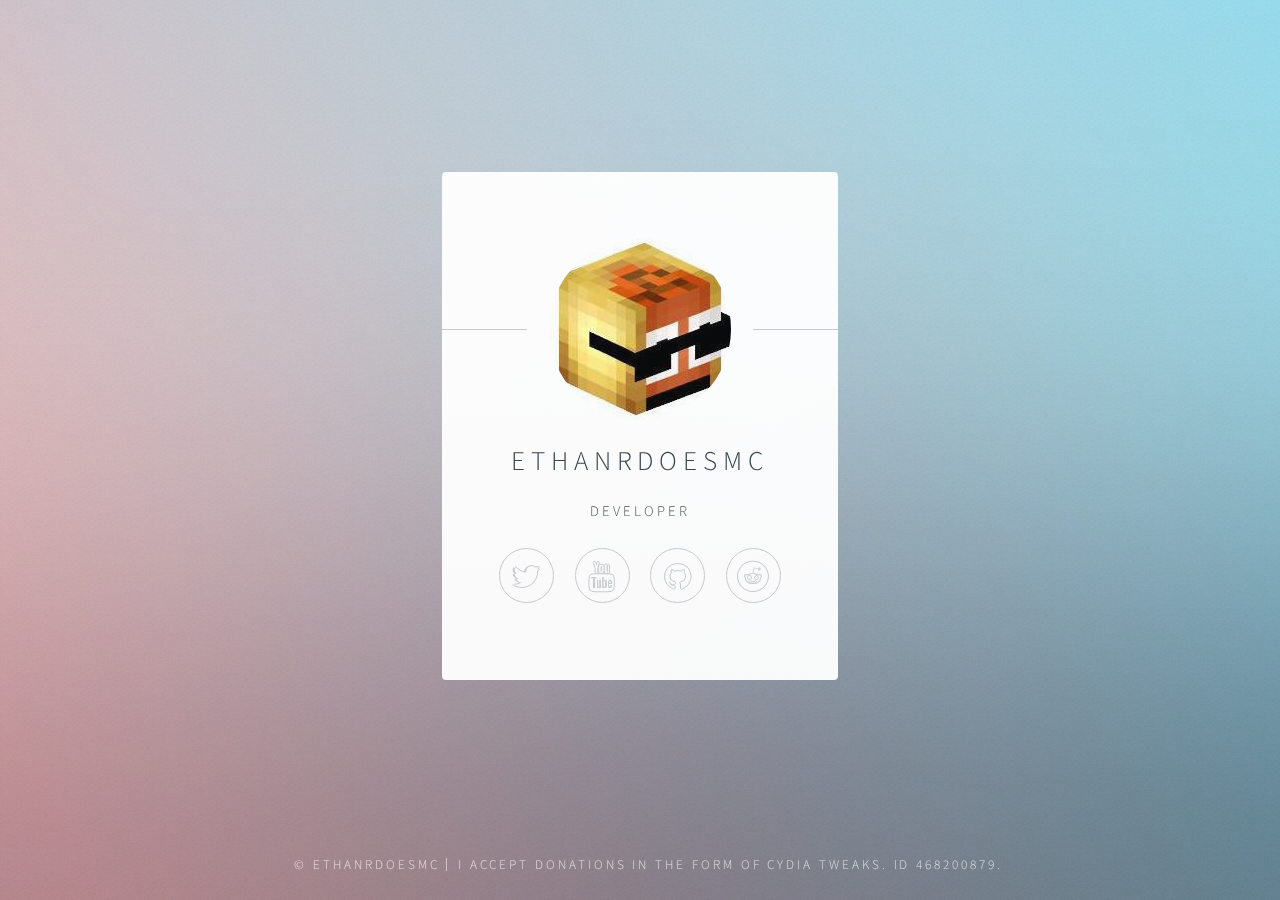
<file: index.html>
<!DOCTYPE HTML>
<!--
	Identity by HTML5 UP
	html5up.net | @ajlkn
	Free for personal and commercial use under the CCA 3.0 license (html5up.net/license)
-->
<html>
	<head>
		<title>EthanRDoesMC</title>
		<meta charset="utf-8" />
		<meta name="viewport" content="width=device-width, initial-scale=1" />
		<!--[if lte IE 8]><script src="assets/js/html5shiv.js"></script><![endif]-->
		<link rel="stylesheet" href="assets/css/main.css" />
		<!--[if lte IE 9]><link rel="stylesheet" href="assets/css/ie9.css" /><![endif]-->
		<!--[if lte IE 8]><link rel="stylesheet" href="assets/css/ie8.css" /><![endif]-->
		<noscript><link rel="stylesheet" href="assets/css/noscript.css" /></noscript>
		<link rel="apple-touch-icon" href="/apple-touch-icon.png">
		<link rel="apple-touch-startup-image" href="/launch.png">
		<meta name="apple-mobile-web-app-title" content="EthanRDoesMC">
		<meta name="apple-mobile-web-app-capable" content="yes">
		<meta name="apple-mobile-web-app-status-bar-style" content="black-translucent">
	</head>
	<body class="is-loading">

		<!-- Wrapper -->
			<div id="wrapper">

				<!-- Main -->
					<section id="main">
						<header>
							<span class="avatar"><img src="images/avatar.jpg" alt="" /></span>
							<h1>EthanRDoesMC</h1>
							<p>Developer</p>
						</header>
						<!--
						<hr />
						<h2>Extra Stuff!</h2>
						<form method="post" action="#">
							<div class="field">
								<input type="text" name="name" id="name" placeholder="Name" />
							</div>
							<div class="field">
								<input type="email" name="email" id="email" placeholder="Email" />
							</div>
							<div class="field">
								<div class="select-wrapper">
									<select name="department" id="department">
										<option value="">Department</option>
										<option value="sales">Sales</option>
										<option value="tech">Tech Support</option>
										<option value="null">/dev/null</option>
									</select>
								</div>
							</div>
							<div class="field">
								<textarea name="message" id="message" placeholder="Message" rows="4"></textarea>
							</div>
							<div class="field">
								<input type="checkbox" id="human" name="human" /><label for="human">I'm a human</label>
							</div>
							<div class="field">
								<label>But are you a robot?</label>
								<input type="radio" id="robot_yes" name="robot" /><label for="robot_yes">Yes</label>
								<input type="radio" id="robot_no" name="robot" /><label for="robot_no">No</label>
							</div>
							<ul class="actions">
								<li><a href="#" class="button">Get Started</a></li>
							</ul>
						</form>
						<hr />
						-->
						<footer>
							<ul class="icons">
								<li><a href="https://twitter.com/ethanrdoesmc_" class="fa-twitter">Twitter</a></li>
								<li><a href="https://bit.ly/ethanrdoesmc" class="fa-youtube">YouTube</a></li>
								<li><a href="https://github.com/EthanRDoesMC" class="fa-github">Github</a></li>
								<li><a href="https://reddit.com/u/ethanrdoesmc" class="fa-reddit">Reddit</a></li>
							</ul>
						</footer>
					</section>

				<!-- Footer -->
					<footer id="footer">
						<ul class="copyright">
							<li>&copy; EthanRDoesMC</li><li>I accept donations in the form of Cydia tweaks. ID 468200879.</li>
						</ul>
					</footer>

			</div>

		<!-- Scripts -->
			<!--[if lte IE 8]><script src="assets/js/respond.min.js"></script><![endif]-->
			<script>
				if ('addEventListener' in window) {
					window.addEventListener('load', function() { document.body.className = document.body.className.replace(/\bis-loading\b/, ''); });
					document.body.className += (navigator.userAgent.match(/(MSIE|rv:11\.0)/) ? ' is-ie' : '');
				}
			</script>

	</body>
</html>
</file>
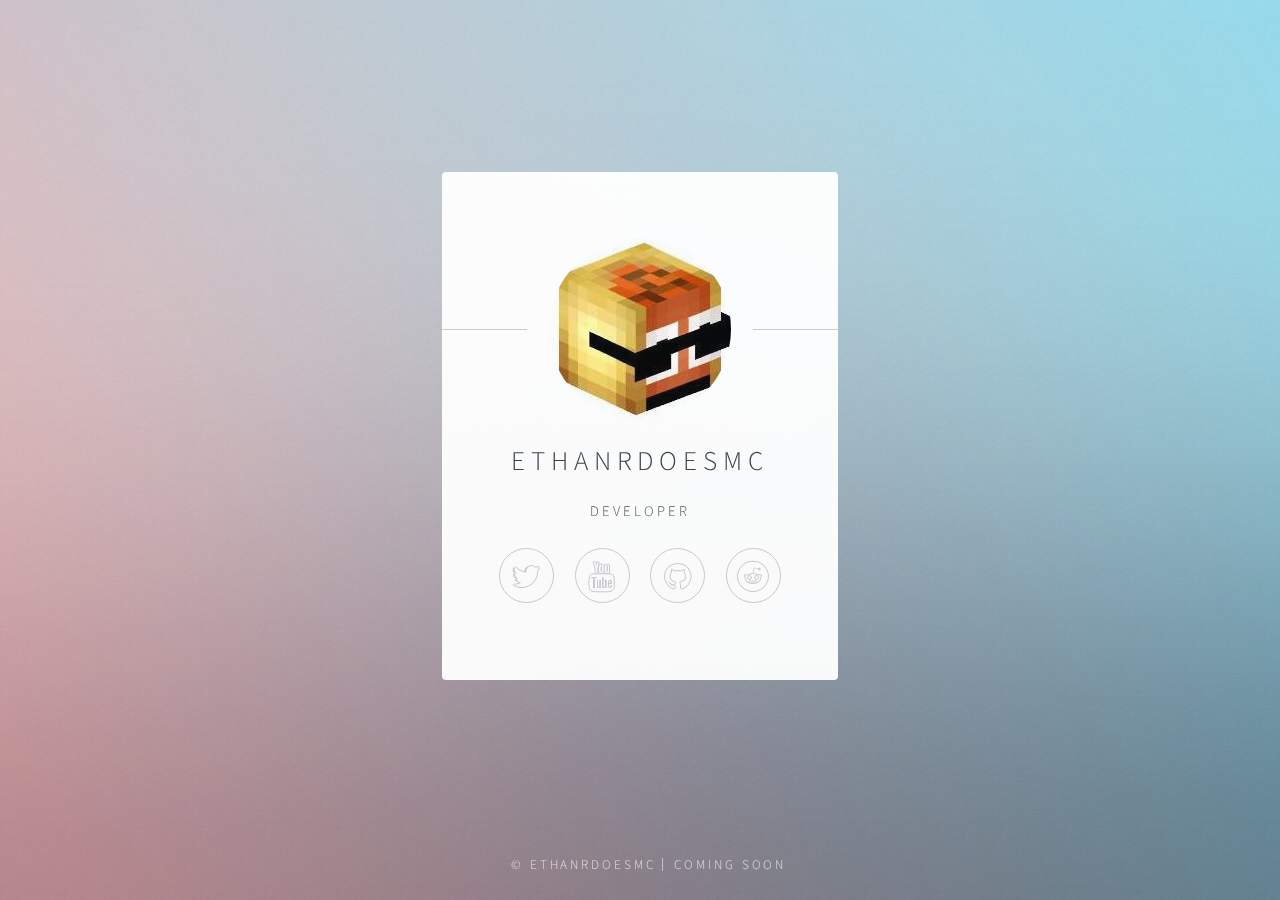
<file: docs/index.html>
<!DOCTYPE HTML>
<!--
	Identity by HTML5 UP
	html5up.net | @ajlkn
	Free for personal and commercial use under the CCA 3.0 license (html5up.net/license)
-->
<html>
	<head>
		<title>EthanRDoesMC</title>
		<meta charset="utf-8" />
		<meta name="viewport" content="width=device-width, initial-scale=1" />
		<!--[if lte IE 8]><script src="assets/js/html5shiv.js"></script><![endif]-->
		<link rel="stylesheet" href="assets/css/main.css" />
		<!--[if lte IE 9]><link rel="stylesheet" href="assets/css/ie9.css" /><![endif]-->
		<!--[if lte IE 8]><link rel="stylesheet" href="assets/css/ie8.css" /><![endif]-->
		<noscript><link rel="stylesheet" href="assets/css/noscript.css" /></noscript>
	</head>
	<body class="is-loading">

		<!-- Wrapper -->
			<div id="wrapper">

				<!-- Main -->
					<section id="main">
						<header>
							<span class="avatar"><img src="images/avatar.jpg" alt="" /></span>
							<h1>EthanRDoesMC</h1>
							<p>Developer</p>
						</header>
						<!--
						<hr />
						<h2>Extra Stuff!</h2>
						<form method="post" action="#">
							<div class="field">
								<input type="text" name="name" id="name" placeholder="Name" />
							</div>
							<div class="field">
								<input type="email" name="email" id="email" placeholder="Email" />
							</div>
							<div class="field">
								<div class="select-wrapper">
									<select name="department" id="department">
										<option value="">Department</option>
										<option value="sales">Sales</option>
										<option value="tech">Tech Support</option>
										<option value="null">/dev/null</option>
									</select>
								</div>
							</div>
							<div class="field">
								<textarea name="message" id="message" placeholder="Message" rows="4"></textarea>
							</div>
							<div class="field">
								<input type="checkbox" id="human" name="human" /><label for="human">I'm a human</label>
							</div>
							<div class="field">
								<label>But are you a robot?</label>
								<input type="radio" id="robot_yes" name="robot" /><label for="robot_yes">Yes</label>
								<input type="radio" id="robot_no" name="robot" /><label for="robot_no">No</label>
							</div>
							<ul class="actions">
								<li><a href="#" class="button">Get Started</a></li>
							</ul>
						</form>
						<hr />
						-->
						<footer>
							<ul class="icons">
								<li><a href="https://twitter.com/ethanrdoesmc_" class="fa-twitter">Twitter</a></li>
								<li><a href="https://bit.ly/ethanrdoesmc" class="fa-youtube">YouTube</a></li>
								<li><a href="https://github.com/ethanrdoesmc" class="fa-github">Github</a></li>
								<li><a href="https://reddit.com/u/ethanrdoesmc" class="fa-reddit">Reddit</a></li>
							</ul>
						</footer>
					</section>

				<!-- Footer -->
					<footer id="footer">
						<ul class="copyright">
							<li>&copy; EthanRDoesMC</li><li><a href="https://reddit.com/r/jailbreak">Coming Soon</a></li>
						</ul>
					</footer>

			</div>

		<!-- Scripts -->
			<!--[if lte IE 8]><script src="assets/js/respond.min.js"></script><![endif]-->
			<script>
				if ('addEventListener' in window) {
					window.addEventListener('load', function() { document.body.className = document.body.className.replace(/\bis-loading\b/, ''); });
					document.body.className += (navigator.userAgent.match(/(MSIE|rv:11\.0)/) ? ' is-ie' : '');
				}
			</script>

	</body>
</html>
</file>
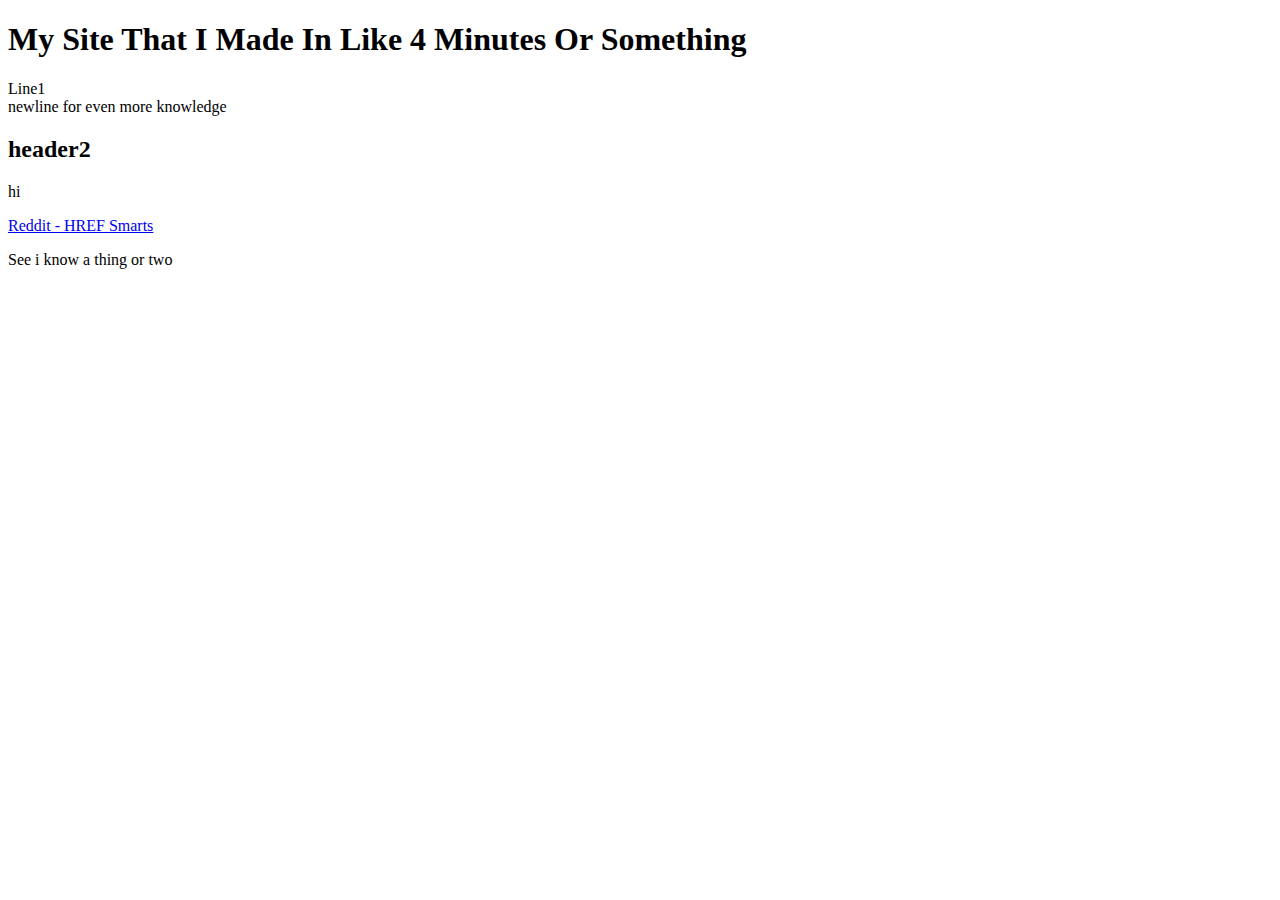
<file: proof/index.html>
<!DOCTYPE html>
<html>
<head>
<title>Don't mess with me</title>
<link rel="shortcut icon" href="favicon.ico" />
</head>
<body>
<h1>My Site That I Made In Like 4 Minutes Or Something</h1>
<p>Line1 <br /> newline for even more knowledge</p>
<h2>header2</h2>
<p>hi</p>
<a href="http://reddit.com/r/jailbreak">Reddit - HREF Smarts</a>
<p>See i know a thing or two</p>
</head>
</html>
</file>
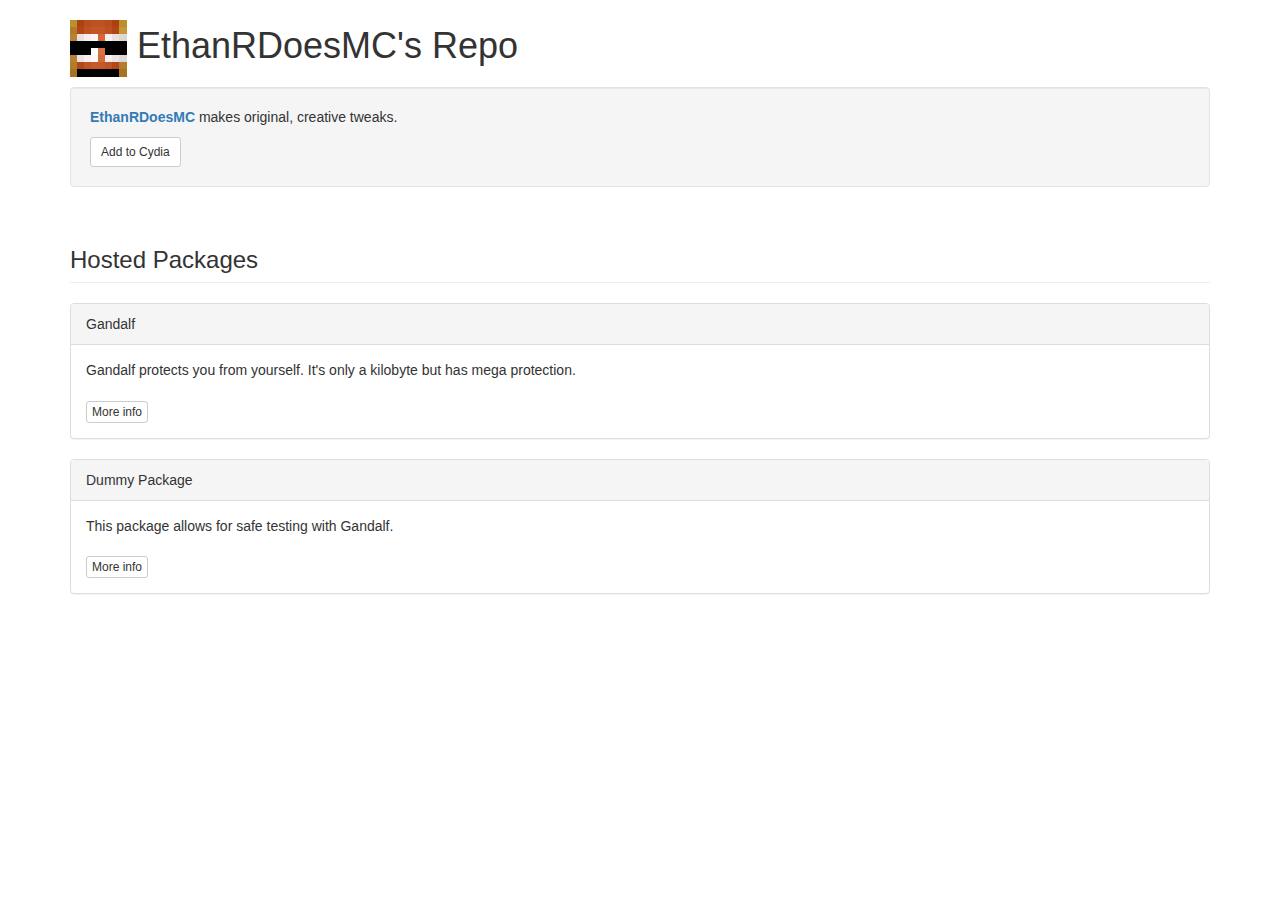
<file: repo/index.html>
<!DOCTYPE html>
<html lang="en">
<head>
  <title>Ethan's repo</title>
  <meta charset="utf-8">
  <meta name="viewport" content="width=device-width, initial-scale=1">
  <link rel="stylesheet" href="https://maxcdn.bootstrapcdn.com/bootstrap/3.3.5/css/bootstrap.min.css">
  <script src="https://ajax.googleapis.com/ajax/libs/jquery/2.1.3/jquery.min.js"></script>
</head>
<body>

<div class="container">
	<h1><img src="CydiaIcon.png"> EthanRDoesMC's Repo</h1>
</div>

<div class="container">
	<div class="well">
		<p><span class="text-primary"><b>EthanRDoesMC</span></b> makes original, creative tweaks.</p>
		<a class="btn btn-sm btn-default" href="cydia://url/https://cydia.saurik.com/api/share#?source=https://ethanrdoesmc.github.io/repo">Add to Cydia</a>
	</div>
</div>

<div class="container">
  <h3 id="wells" class="page-header">Hosted Packages</h3>
</div>

<div class="container">
	<div class="panel panel-default">
	  <div class="panel-heading">Gandalf</div>
	  <div class="panel-body">
		Gandalf protects you from yourself.
		It's only a kilobyte but has mega protection.<br /><br />
		<a class="btn btn-xs btn-default" href="depictions/?p=com.github.ethanrdoesmc.gandalf">More info</a>
	  </div>
	</div>
	
	<div class="panel panel-default">
	  <div class="panel-heading">Dummy Package</div>
	  <div class="panel-body">
		This package allows for safe testing with Gandalf.<br /><br />
		<a class="btn btn-xs btn-default" href="depictions/?p=com.supermamon.newpackage">More info</a>
	  </div>
	</div>
</div>

</body>
</html>
</file>
<file: assets/css/ie9.css>
/*
	Identity by HTML5 UP
	html5up.net | @ajlkn
	Free for personal and commercial use under the CCA 3.0 license (html5up.net/license)
*/

/* Basic */

	body {
		background-image: url("../../images/bg.jpg");
		background-repeat: no-repeat;
		background-size: cover;
		background-position: bottom center;
		background-attachment: fixed;
	}

		body:after {
			display: none;
		}

/* List */

	ul.icons li a:before {
		color: #c8cccf;
	}

	ul.icons li a:hover:before {
		color: #ff7496;
	}

/* Wrapper */

	#wrapper {
		text-align: center;
	}

/* Main */

	#main {
		display: inline-block;
	}
</file>
<file: assets/css/ie8.css>
/*
	Identity by HTML5 UP
	html5up.net | @ajlkn
	Free for personal and commercial use under the CCA 3.0 license (html5up.net/license)
*/

/* List */

	ul.icons li a {
		-ms-behavior: url("assets/js/PIE.htc");
	}

		ul.icons li a:before {
			text-align: center;
			font-size: 26px;
		}

/* Main */

	#main {
		-ms-behavior: url("assets/js/PIE.htc");
	}

		#main .avatar img {
			-ms-behavior: url("assets/js/PIE.htc");
		}

/* Footer */

	#footer {
		color: #fff;
	}

		#footer .copyright li {
			border-left: solid 1px #fff;
		}
</file>
<file: assets/css/noscript.css>
/*
	Identity by HTML5 UP
	html5up.net | @ajlkn
	Free for personal and commercial use under the CCA 3.0 license (html5up.net/license)
*/

/* Basic */

	body:after {
		display: none;
	}

/* Main */

	#main {
		-moz-transform: none !important;
		-webkit-transform: none !important;
		-ms-transform: none !important;
		transform: none !important;
		opacity: 1 !important;
	}
</file>
<file: docs/assets/css/ie9.css>
/*
	Identity by HTML5 UP
	html5up.net | @ajlkn
	Free for personal and commercial use under the CCA 3.0 license (html5up.net/license)
*/

/* Basic */

	body {
		background-image: url("../../images/bg.jpg");
		background-repeat: no-repeat;
		background-size: cover;
		background-position: bottom center;
		background-attachment: fixed;
	}

		body:after {
			display: none;
		}

/* List */

	ul.icons li a:before {
		color: #c8cccf;
	}

	ul.icons li a:hover:before {
		color: #ff7496;
	}

/* Wrapper */

	#wrapper {
		text-align: center;
	}

/* Main */

	#main {
		display: inline-block;
	}
</file>
<file: docs/assets/css/ie8.css>
/*
	Identity by HTML5 UP
	html5up.net | @ajlkn
	Free for personal and commercial use under the CCA 3.0 license (html5up.net/license)
*/

/* List */

	ul.icons li a {
		-ms-behavior: url("assets/js/PIE.htc");
	}

		ul.icons li a:before {
			text-align: center;
			font-size: 26px;
		}

/* Main */

	#main {
		-ms-behavior: url("assets/js/PIE.htc");
	}

		#main .avatar img {
			-ms-behavior: url("assets/js/PIE.htc");
		}

/* Footer */

	#footer {
		color: #fff;
	}

		#footer .copyright li {
			border-left: solid 1px #fff;
		}
</file>
<file: docs/assets/css/noscript.css>
/*
	Identity by HTML5 UP
	html5up.net | @ajlkn
	Free for personal and commercial use under the CCA 3.0 license (html5up.net/license)
*/

/* Basic */

	body:after {
		display: none;
	}

/* Main */

	#main {
		-moz-transform: none !important;
		-webkit-transform: none !important;
		-ms-transform: none !important;
		transform: none !important;
		opacity: 1 !important;
	}
</file>
<file: assets/css/main.css>
@charset "UTF-8";
@import url(font-awesome.min.css);
@import url("https://fonts.googleapis.com/css?family=Source+Sans+Pro:300");

/*
	Identity by HTML5 UP
	html5up.net | @ajlkn
	Free for personal and commercial use under the CCA 3.0 license (html5up.net/license)
*/

/* Reset */

	html, body, div, span, applet, object, iframe, h1, h2, h3, h4, h5, h6, p, blockquote, pre, a, abbr, acronym, address, big, cite, code, del, dfn, em, img, ins, kbd, q, s, samp, small, strike, strong, sub, sup, tt, var, b, u, i, center, dl, dt, dd, ol, ul, li, fieldset, form, label, legend, table, caption, tbody, tfoot, thead, tr, th, td, article, aside, canvas, details, embed, figure, figcaption, footer, header, hgroup, menu, nav, output, ruby, section, summary, time, mark, audio, video {
		margin: 0;
		padding: 0;
		border: 0;
		font-size: 100%;
		font: inherit;
		vertical-align: baseline;
	}

	article, aside, details, figcaption, figure, footer, header, hgroup, menu, nav, section {
		display: block;
	}

	body {
		line-height: 1;
	}

	ol, ul {
		list-style: none;
	}

	blockquote, q {
		quotes: none;
	}

	blockquote:before, blockquote:after, q:before, q:after {
		content: '';
		content: none;
	}

	table {
		border-collapse: collapse;
		border-spacing: 0;
	}

	body {
		-webkit-text-size-adjust: none;
	}

/* Box Model */

	*, *:before, *:after {
		-moz-box-sizing: border-box;
		-webkit-box-sizing: border-box;
		box-sizing: border-box;
	}

/* Basic */

	@media screen and (max-width: 480px) {

		html, body {
			min-width: 320px;
		}

	}

	body.is-loading *, body.is-loading *:before, body.is-loading *:after {
		-moz-animation: none !important;
		-webkit-animation: none !important;
		-ms-animation: none !important;
		animation: none !important;
		-moz-transition: none !important;
		-webkit-transition: none !important;
		-ms-transition: none !important;
		transition: none !important;
	}

	html {
		height: 100%;
	}

	body {
		height: 100%;
		background-color: #ffffff;
		background-image: url("images/overlay.png"), -moz-linear-gradient(60deg, rgba(255, 165, 150, 0.5) 5%, rgba(0, 228, 255, 0.35)), url("../../images/bg.jpg");
		background-image: url("images/overlay.png"), -webkit-linear-gradient(60deg, rgba(255, 165, 150, 0.5) 5%, rgba(0, 228, 255, 0.35)), url("../../images/bg.jpg");
		background-image: url("images/overlay.png"), -ms-linear-gradient(60deg, rgba(255, 165, 150, 0.5) 5%, rgba(0, 228, 255, 0.35)), url("../../images/bg.jpg");
		background-image: url("images/overlay.png"), linear-gradient(60deg, rgba(255, 165, 150, 0.5) 5%, rgba(0, 228, 255, 0.35)), url("../../images/bg.jpg");
		background-repeat: repeat,			no-repeat,			no-repeat;
		background-size: 100px 100px, cover,				cover;
		background-position: top left,		center center,		bottom center;
		background-attachment: fixed,			fixed,				fixed;
	}

		body:after {
			content: '';
			display: block;
			position: fixed;
			top: 0;
			left: 0;
			width: 100%;
			height: inherit;
			opacity: 0;
			z-index: 1;
			background-color: #ffffff;
			background-image: url("images/overlay.png"), -moz-linear-gradient(60deg, rgba(255, 165, 150, 0.5) 5%, rgba(0, 228, 255, 0.35));
			background-image: url("images/overlay.png"), -webkit-linear-gradient(60deg, rgba(255, 165, 150, 0.5) 5%, rgba(0, 228, 255, 0.35));
			background-image: url("images/overlay.png"), -ms-linear-gradient(60deg, rgba(255, 165, 150, 0.5) 5%, rgba(0, 228, 255, 0.35));
			background-image: url("images/overlay.png"), linear-gradient(60deg, rgba(255, 165, 150, 0.5) 5%, rgba(0, 228, 255, 0.35));
			background-repeat: repeat,			no-repeat;
			background-size: 100px 100px, cover;
			background-position: top left,		center center;
			-moz-transition: opacity 1.75s ease-out;
			-webkit-transition: opacity 1.75s ease-out;
			-ms-transition: opacity 1.75s ease-out;
			transition: opacity 1.75s ease-out;
		}

		body.is-loading:after {
			opacity: 1;
		}

/* Type */

	body, input, select, textarea {
		color: #414f57;
		font-family: "Source Sans Pro", Helvetica, sans-serif;
		font-size: 14pt;
		font-weight: 300;
		line-height: 2;
		letter-spacing: 0.2em;
		text-transform: uppercase;
	}

		@media screen and (max-width: 1680px) {

			body, input, select, textarea {
				font-size: 11pt;
			}

		}

		@media screen and (max-width: 480px) {

			body, input, select, textarea {
				font-size: 10pt;
				line-height: 1.75;
			}

		}

	a {
		-moz-transition: color 0.2s ease, border-color 0.2s ease;
		-webkit-transition: color 0.2s ease, border-color 0.2s ease;
		-ms-transition: color 0.2s ease, border-color 0.2s ease;
		transition: color 0.2s ease, border-color 0.2s ease;
		color: inherit;
		text-decoration: none;
	}

		a:before {
			-moz-transition: color 0.2s ease, text-shadow 0.2s ease;
			-webkit-transition: color 0.2s ease, text-shadow 0.2s ease;
			-ms-transition: color 0.2s ease, text-shadow 0.2s ease;
			transition: color 0.2s ease, text-shadow 0.2s ease;
		}

		a:hover {
			color: #ff7496;
		}

	strong, b {
		color: #313f47;
	}

	em, i {
		font-style: italic;
	}

	p {
		margin: 0 0 1.5em 0;
	}

	h1, h2, h3, h4, h5, h6 {
		color: #313f47;
		line-height: 1.5;
		margin: 0 0 0.75em 0;
	}

		h1 a, h2 a, h3 a, h4 a, h5 a, h6 a {
			color: inherit;
			text-decoration: none;
		}

	h1 {
		font-size: 1.85em;
		letter-spacing: 0.22em;
		margin: 0 0 0.525em 0;
	}

	h2 {
		font-size: 1.25em;
	}

	h3 {
		font-size: 1em;
	}

	h4 {
		font-size: 1em;
	}

	h5 {
		font-size: 1em;
	}

	h6 {
		font-size: 1em;
	}

	@media screen and (max-width: 480px) {

		h1 {
			font-size: 1.65em;
		}

	}

	sub {
		font-size: 0.8em;
		position: relative;
		top: 0.5em;
	}

	sup {
		font-size: 0.8em;
		position: relative;
		top: -0.5em;
	}

	hr {
		border: 0;
		border-bottom: solid 1px #c8cccf;
		margin: 3em 0;
	}

/* Form */

	form {
		margin: 0 0 1.5em 0;
	}

		form > .field {
			margin: 0 0 1.5em 0;
		}

			form > .field > :last-child {
				margin-bottom: 0;
			}

	label {
		color: #313f47;
		display: block;
		font-size: 0.9em;
		margin: 0 0 0.75em 0;
	}

	input[type="text"],
	input[type="password"],
	input[type="email"],
	input[type="tel"],
	select,
	textarea {
		-moz-appearance: none;
		-webkit-appearance: none;
		-ms-appearance: none;
		appearance: none;
		border-radius: 4px;
		border: solid 1px #c8cccf;
		color: inherit;
		display: block;
		outline: 0;
		padding: 0 1em;
		text-decoration: none;
		width: 100%;
	}

		input[type="text"]:invalid,
		input[type="password"]:invalid,
		input[type="email"]:invalid,
		input[type="tel"]:invalid,
		select:invalid,
		textarea:invalid {
			box-shadow: none;
		}

		input[type="text"]:focus,
		input[type="password"]:focus,
		input[type="email"]:focus,
		input[type="tel"]:focus,
		select:focus,
		textarea:focus {
			border-color: #ff7496;
		}

	.select-wrapper {
		text-decoration: none;
		display: block;
		position: relative;
	}

		.select-wrapper:before {
			content: "";
			-moz-osx-font-smoothing: grayscale;
			-webkit-font-smoothing: antialiased;
			font-family: FontAwesome;
			font-style: normal;
			font-weight: normal;
			text-transform: none !important;
		}

		.select-wrapper:before {
			color: #c8cccf;
			display: block;
			height: 2.75em;
			line-height: 2.75em;
			pointer-events: none;
			position: absolute;
			right: 0;
			text-align: center;
			top: 0;
			width: 2.75em;
		}

		.select-wrapper select::-ms-expand {
			display: none;
		}

	input[type="text"],
	input[type="password"],
	input[type="email"],
	select {
		height: 2.75em;
	}

	textarea {
		padding: 0.75em 1em;
	}

	input[type="checkbox"],
	input[type="radio"] {
		-moz-appearance: none;
		-webkit-appearance: none;
		-ms-appearance: none;
		appearance: none;
		display: block;
		float: left;
		margin-right: -2em;
		opacity: 0;
		width: 1em;
		z-index: -1;
	}

		input[type="checkbox"] + label,
		input[type="radio"] + label {
			text-decoration: none;
			color: #414f57;
			cursor: pointer;
			display: inline-block;
			font-size: 1em;
			font-weight: 300;
			padding-left: 2.4em;
			padding-right: 0.75em;
			position: relative;
		}

			input[type="checkbox"] + label:before,
			input[type="radio"] + label:before {
				-moz-osx-font-smoothing: grayscale;
				-webkit-font-smoothing: antialiased;
				font-family: FontAwesome;
				font-style: normal;
				font-weight: normal;
				text-transform: none !important;
			}

			input[type="checkbox"] + label:before,
			input[type="radio"] + label:before {
				border-radius: 4px;
				border: solid 1px #c8cccf;
				content: '';
				display: inline-block;
				height: 1.65em;
				left: 0;
				line-height: 1.58125em;
				position: absolute;
				text-align: center;
				top: 0.15em;
				width: 1.65em;
			}

		input[type="checkbox"]:checked + label:before,
		input[type="radio"]:checked + label:before {
			color: #ff7496;
			content: '\f00c';
		}

		input[type="checkbox"]:focus + label:before,
		input[type="radio"]:focus + label:before {
			border-color: #ff7496;
		}

	input[type="checkbox"] + label:before {
		border-radius: 4px;
	}

	input[type="radio"] + label:before {
		border-radius: 100%;
	}

	::-webkit-input-placeholder {
		color: #616f77 !important;
		opacity: 1.0;
	}

	:-moz-placeholder {
		color: #616f77 !important;
		opacity: 1.0;
	}

	::-moz-placeholder {
		color: #616f77 !important;
		opacity: 1.0;
	}

	:-ms-input-placeholder {
		color: #616f77 !important;
		opacity: 1.0;
	}

	.formerize-placeholder {
		color: #616f77 !important;
		opacity: 1.0;
	}

/* Icon */

	.icon {
		text-decoration: none;
		position: relative;
		border-bottom: none;
	}

		.icon:before {
			-moz-osx-font-smoothing: grayscale;
			-webkit-font-smoothing: antialiased;
			font-family: FontAwesome;
			font-style: normal;
			font-weight: normal;
			text-transform: none !important;
		}

		.icon > .label {
			display: none;
		}

/* List */

	ol {
		list-style: decimal;
		margin: 0 0 1.5em 0;
		padding-left: 1.25em;
	}

		ol li {
			padding-left: 0.25em;
		}

	ul {
		list-style: disc;
		margin: 0 0 1.5em 0;
		padding-left: 1em;
	}

		ul li {
			padding-left: 0.5em;
		}

		ul.alt {
			list-style: none;
			padding-left: 0;
		}

			ul.alt li {
				border-top: solid 1px #c8cccf;
				padding: 0.5em 0;
			}

				ul.alt li:first-child {
					border-top: 0;
					padding-top: 0;
				}

		ul.icons {
			cursor: default;
			list-style: none;
			padding-left: 0;
			margin-top: -0.675em;
		}

			ul.icons li {
				display: inline-block;
				padding: 0.675em 0.5em;
			}

				ul.icons li a {
					text-decoration: none;
					position: relative;
					display: block;
					width: 3.75em;
					height: 3.75em;
					border-radius: 100%;
					border: solid 1px #c8cccf;
					line-height: 3.75em;
					overflow: hidden;
					text-align: center;
					text-indent: 3.75em;
					white-space: nowrap;
				}

					ul.icons li a:before {
						-moz-osx-font-smoothing: grayscale;
						-webkit-font-smoothing: antialiased;
						font-family: FontAwesome;
						font-style: normal;
						font-weight: normal;
						text-transform: none !important;
					}

					ul.icons li a:before {
						color: #ffffff;
						text-shadow: 1.25px 0px 0px #c8cccf, -1.25px 0px 0px #c8cccf, 0px 1.25px 0px #c8cccf, 0px -1.25px 0px #c8cccf;
					}

					ul.icons li a:hover:before {
						text-shadow: 1.25px 0px 0px #ff7496, -1.25px 0px 0px #ff7496, 0px 1.25px 0px #ff7496, 0px -1.25px 0px #ff7496;
					}

					ul.icons li a:before {
						position: absolute;
						top: 0;
						left: 0;
						width: inherit;
						height: inherit;
						font-size: 1.85rem;
						line-height: inherit;
						text-align: center;
						text-indent: 0;
					}

					ul.icons li a:hover {
						border-color: #ff7496;
					}

			@media screen and (max-width: 480px) {

				ul.icons li a:before {
					font-size: 1.5rem;
				}

			}

		ul.actions {
			cursor: default;
			list-style: none;
			padding-left: 0;
		}

			ul.actions li {
				display: inline-block;
				padding: 0 0.75em 0 0;
				vertical-align: middle;
			}

				ul.actions li:last-child {
					padding-right: 0;
				}

	dl {
		margin: 0 0 1.5em 0;
	}

		dl dt {
			display: block;
			margin: 0 0 0.75em 0;
		}

		dl dd {
			margin-left: 1.5em;
		}

/* Button */

	input[type="submit"],
	input[type="reset"],
	input[type="button"],
	button,
	.button {
		-moz-appearance: none;
		-webkit-appearance: none;
		-ms-appearance: none;
		appearance: none;
		-moz-transition: background-color 0.2s ease-in-out, border-color 0.2s ease-in-out, color 0.2s ease-in-out;
		-webkit-transition: background-color 0.2s ease-in-out, border-color 0.2s ease-in-out, color 0.2s ease-in-out;
		-ms-transition: background-color 0.2s ease-in-out, border-color 0.2s ease-in-out, color 0.2s ease-in-out;
		transition: background-color 0.2s ease-in-out, border-color 0.2s ease-in-out, color 0.2s ease-in-out;
		display: inline-block;
		height: 2.75em;
		line-height: 2.75em;
		padding: 0 1.5em;
		background-color: transparent;
		border-radius: 4px;
		border: solid 1px #c8cccf;
		color: #414f57 !important;
		cursor: pointer;
		text-align: center;
		text-decoration: none;
		white-space: nowrap;
	}

		input[type="submit"]:hover,
		input[type="reset"]:hover,
		input[type="button"]:hover,
		button:hover,
		.button:hover {
			border-color: #ff7496;
			color: #ff7496 !important;
		}

		input[type="submit"].icon,
		input[type="reset"].icon,
		input[type="button"].icon,
		button.icon,
		.button.icon {
			padding-left: 1.35em;
		}

			input[type="submit"].icon:before,
			input[type="reset"].icon:before,
			input[type="button"].icon:before,
			button.icon:before,
			.button.icon:before {
				margin-right: 0.5em;
			}

		input[type="submit"].fit,
		input[type="reset"].fit,
		input[type="button"].fit,
		button.fit,
		.button.fit {
			display: block;
			width: 100%;
			margin: 0 0 0.75em 0;
		}

		input[type="submit"].small,
		input[type="reset"].small,
		input[type="button"].small,
		button.small,
		.button.small {
			font-size: 0.8em;
		}

		input[type="submit"].big,
		input[type="reset"].big,
		input[type="button"].big,
		button.big,
		.button.big {
			font-size: 1.35em;
		}

		input[type="submit"].disabled, input[type="submit"]:disabled,
		input[type="reset"].disabled,
		input[type="reset"]:disabled,
		input[type="button"].disabled,
		input[type="button"]:disabled,
		button.disabled,
		button:disabled,
		.button.disabled,
		.button:disabled {
			-moz-pointer-events: none;
			-webkit-pointer-events: none;
			-ms-pointer-events: none;
			pointer-events: none;
			opacity: 0.5;
		}

/* Main */

	#main {
		position: relative;
		max-width: 100%;
		min-width: 27em;
		padding: 4.5em 3em 3em 3em ;
		background: #ffffff;
		border-radius: 4px;
		cursor: default;
		opacity: 0.95;
		text-align: center;
		-moz-transform-origin: 50% 50%;
		-webkit-transform-origin: 50% 50%;
		-ms-transform-origin: 50% 50%;
		transform-origin: 50% 50%;
		-moz-transform: rotateX(0deg);
		-webkit-transform: rotateX(0deg);
		-ms-transform: rotateX(0deg);
		transform: rotateX(0deg);
		-moz-transition: opacity 1s ease, -moz-transform 1s ease;
		-webkit-transition: opacity 1s ease, -webkit-transform 1s ease;
		-ms-transition: opacity 1s ease, -ms-transform 1s ease;
		transition: opacity 1s ease, transform 1s ease;
	}

		#main .avatar {
			position: relative;
			display: block;
			margin-bottom: 1.5em;
		}

			#main .avatar img {
				display: block;
				margin: 0 auto;
				border-radius: 100%;
				box-shadow: 0 0 0 1.5em #ffffff;
			}

			#main .avatar:before {
				content: '';
				display: block;
				position: absolute;
				top: 50%;
				left: -3em;
				width: calc(100% + 6em);
				height: 1px;
				z-index: -1;
				background: #c8cccf;
			}

		@media screen and (max-width: 480px) {

			#main {
				min-width: 0;
				width: 100%;
				padding: 4em 2em 2.5em 2em ;
			}

				#main .avatar:before {
					left: -2em;
					width: calc(100% + 4em);
				}

		}

		body.is-loading #main {
			opacity: 0;
			-moz-transform: rotateX(15deg);
			-webkit-transform: rotateX(15deg);
			-ms-transform: rotateX(15deg);
			transform: rotateX(15deg);
		}

/* Footer */

	#footer {
		-moz-align-self: -moz-flex-end;
		-webkit-align-self: -webkit-flex-end;
		-ms-align-self: -ms-flex-end;
		align-self: flex-end;
		width: 100%;
		padding: 1.5em 0 0 0;
		color: rgba(255, 255, 255, 0.75);
		cursor: default;
		text-align: center;
	}

		#footer .copyright {
			margin: 0;
			padding: 0;
			font-size: 0.9em;
			list-style: none;
		}

			#footer .copyright li {
				display: inline-block;
				margin: 0 0 0 0.45em;
				padding: 0 0 0 0.85em;
				border-left: solid 1px rgba(255, 255, 255, 0.5);
				line-height: 1;
			}

				#footer .copyright li:first-child {
					border-left: 0;
				}

/* Wrapper */

	#wrapper {
		display: -moz-flex;
		display: -webkit-flex;
		display: -ms-flex;
		display: flex;
		-moz-align-items: center;
		-webkit-align-items: center;
		-ms-align-items: center;
		align-items: center;
		-moz-justify-content: space-between;
		-webkit-justify-content: space-between;
		-ms-justify-content: space-between;
		justify-content: space-between;
		-moz-flex-direction: column;
		-webkit-flex-direction: column;
		-ms-flex-direction: column;
		flex-direction: column;
		-moz-perspective: 1000px;
		-webkit-perspective: 1000px;
		-ms-perspective: 1000px;
		perspective: 1000px;
		position: relative;
		min-height: 100%;
		padding: 1.5em;
		z-index: 2;
	}

		#wrapper > * {
			z-index: 1;
		}

		#wrapper:before {
			content: '';
			display: block;
		}

		@media screen and (max-width: 360px) {

			#wrapper {
				padding: 0.75em;
			}

		}

		body.is-ie #wrapper {
			height: 100%;
		}
</file>
<file: docs/assets/css/main.css>
@charset "UTF-8";
@import url(font-awesome.min.css);
@import url("https://fonts.googleapis.com/css?family=Source+Sans+Pro:300");

/*
	Identity by HTML5 UP
	html5up.net | @ajlkn
	Free for personal and commercial use under the CCA 3.0 license (html5up.net/license)
*/

/* Reset */

	html, body, div, span, applet, object, iframe, h1, h2, h3, h4, h5, h6, p, blockquote, pre, a, abbr, acronym, address, big, cite, code, del, dfn, em, img, ins, kbd, q, s, samp, small, strike, strong, sub, sup, tt, var, b, u, i, center, dl, dt, dd, ol, ul, li, fieldset, form, label, legend, table, caption, tbody, tfoot, thead, tr, th, td, article, aside, canvas, details, embed, figure, figcaption, footer, header, hgroup, menu, nav, output, ruby, section, summary, time, mark, audio, video {
		margin: 0;
		padding: 0;
		border: 0;
		font-size: 100%;
		font: inherit;
		vertical-align: baseline;
	}

	article, aside, details, figcaption, figure, footer, header, hgroup, menu, nav, section {
		display: block;
	}

	body {
		line-height: 1;
	}

	ol, ul {
		list-style: none;
	}

	blockquote, q {
		quotes: none;
	}

	blockquote:before, blockquote:after, q:before, q:after {
		content: '';
		content: none;
	}

	table {
		border-collapse: collapse;
		border-spacing: 0;
	}

	body {
		-webkit-text-size-adjust: none;
	}

/* Box Model */

	*, *:before, *:after {
		-moz-box-sizing: border-box;
		-webkit-box-sizing: border-box;
		box-sizing: border-box;
	}

/* Basic */

	@media screen and (max-width: 480px) {

		html, body {
			min-width: 320px;
		}

	}

	body.is-loading *, body.is-loading *:before, body.is-loading *:after {
		-moz-animation: none !important;
		-webkit-animation: none !important;
		-ms-animation: none !important;
		animation: none !important;
		-moz-transition: none !important;
		-webkit-transition: none !important;
		-ms-transition: none !important;
		transition: none !important;
	}

	html {
		height: 100%;
	}

	body {
		height: 100%;
		background-color: #ffffff;
		background-image: url("images/overlay.png"), -moz-linear-gradient(60deg, rgba(255, 165, 150, 0.5) 5%, rgba(0, 228, 255, 0.35)), url("../../images/bg.jpg");
		background-image: url("images/overlay.png"), -webkit-linear-gradient(60deg, rgba(255, 165, 150, 0.5) 5%, rgba(0, 228, 255, 0.35)), url("../../images/bg.jpg");
		background-image: url("images/overlay.png"), -ms-linear-gradient(60deg, rgba(255, 165, 150, 0.5) 5%, rgba(0, 228, 255, 0.35)), url("../../images/bg.jpg");
		background-image: url("images/overlay.png"), linear-gradient(60deg, rgba(255, 165, 150, 0.5) 5%, rgba(0, 228, 255, 0.35)), url("../../images/bg.jpg");
		background-repeat: repeat,			no-repeat,			no-repeat;
		background-size: 100px 100px, cover,				cover;
		background-position: top left,		center center,		bottom center;
		background-attachment: fixed,			fixed,				fixed;
	}

		body:after {
			content: '';
			display: block;
			position: fixed;
			top: 0;
			left: 0;
			width: 100%;
			height: inherit;
			opacity: 0;
			z-index: 1;
			background-color: #ffffff;
			background-image: url("images/overlay.png"), -moz-linear-gradient(60deg, rgba(255, 165, 150, 0.5) 5%, rgba(0, 228, 255, 0.35));
			background-image: url("images/overlay.png"), -webkit-linear-gradient(60deg, rgba(255, 165, 150, 0.5) 5%, rgba(0, 228, 255, 0.35));
			background-image: url("images/overlay.png"), -ms-linear-gradient(60deg, rgba(255, 165, 150, 0.5) 5%, rgba(0, 228, 255, 0.35));
			background-image: url("images/overlay.png"), linear-gradient(60deg, rgba(255, 165, 150, 0.5) 5%, rgba(0, 228, 255, 0.35));
			background-repeat: repeat,			no-repeat;
			background-size: 100px 100px, cover;
			background-position: top left,		center center;
			-moz-transition: opacity 1.75s ease-out;
			-webkit-transition: opacity 1.75s ease-out;
			-ms-transition: opacity 1.75s ease-out;
			transition: opacity 1.75s ease-out;
		}

		body.is-loading:after {
			opacity: 1;
		}

/* Type */

	body, input, select, textarea {
		color: #414f57;
		font-family: "Source Sans Pro", Helvetica, sans-serif;
		font-size: 14pt;
		font-weight: 300;
		line-height: 2;
		letter-spacing: 0.2em;
		text-transform: uppercase;
	}

		@media screen and (max-width: 1680px) {

			body, input, select, textarea {
				font-size: 11pt;
			}

		}

		@media screen and (max-width: 480px) {

			body, input, select, textarea {
				font-size: 10pt;
				line-height: 1.75;
			}

		}

	a {
		-moz-transition: color 0.2s ease, border-color 0.2s ease;
		-webkit-transition: color 0.2s ease, border-color 0.2s ease;
		-ms-transition: color 0.2s ease, border-color 0.2s ease;
		transition: color 0.2s ease, border-color 0.2s ease;
		color: inherit;
		text-decoration: none;
	}

		a:before {
			-moz-transition: color 0.2s ease, text-shadow 0.2s ease;
			-webkit-transition: color 0.2s ease, text-shadow 0.2s ease;
			-ms-transition: color 0.2s ease, text-shadow 0.2s ease;
			transition: color 0.2s ease, text-shadow 0.2s ease;
		}

		a:hover {
			color: #ff7496;
		}

	strong, b {
		color: #313f47;
	}

	em, i {
		font-style: italic;
	}

	p {
		margin: 0 0 1.5em 0;
	}

	h1, h2, h3, h4, h5, h6 {
		color: #313f47;
		line-height: 1.5;
		margin: 0 0 0.75em 0;
	}

		h1 a, h2 a, h3 a, h4 a, h5 a, h6 a {
			color: inherit;
			text-decoration: none;
		}

	h1 {
		font-size: 1.85em;
		letter-spacing: 0.22em;
		margin: 0 0 0.525em 0;
	}

	h2 {
		font-size: 1.25em;
	}

	h3 {
		font-size: 1em;
	}

	h4 {
		font-size: 1em;
	}

	h5 {
		font-size: 1em;
	}

	h6 {
		font-size: 1em;
	}

	@media screen and (max-width: 480px) {

		h1 {
			font-size: 1.65em;
		}

	}

	sub {
		font-size: 0.8em;
		position: relative;
		top: 0.5em;
	}

	sup {
		font-size: 0.8em;
		position: relative;
		top: -0.5em;
	}

	hr {
		border: 0;
		border-bottom: solid 1px #c8cccf;
		margin: 3em 0;
	}

/* Form */

	form {
		margin: 0 0 1.5em 0;
	}

		form > .field {
			margin: 0 0 1.5em 0;
		}

			form > .field > :last-child {
				margin-bottom: 0;
			}

	label {
		color: #313f47;
		display: block;
		font-size: 0.9em;
		margin: 0 0 0.75em 0;
	}

	input[type="text"],
	input[type="password"],
	input[type="email"],
	input[type="tel"],
	select,
	textarea {
		-moz-appearance: none;
		-webkit-appearance: none;
		-ms-appearance: none;
		appearance: none;
		border-radius: 4px;
		border: solid 1px #c8cccf;
		color: inherit;
		display: block;
		outline: 0;
		padding: 0 1em;
		text-decoration: none;
		width: 100%;
	}

		input[type="text"]:invalid,
		input[type="password"]:invalid,
		input[type="email"]:invalid,
		input[type="tel"]:invalid,
		select:invalid,
		textarea:invalid {
			box-shadow: none;
		}

		input[type="text"]:focus,
		input[type="password"]:focus,
		input[type="email"]:focus,
		input[type="tel"]:focus,
		select:focus,
		textarea:focus {
			border-color: #ff7496;
		}

	.select-wrapper {
		text-decoration: none;
		display: block;
		position: relative;
	}

		.select-wrapper:before {
			content: "";
			-moz-osx-font-smoothing: grayscale;
			-webkit-font-smoothing: antialiased;
			font-family: FontAwesome;
			font-style: normal;
			font-weight: normal;
			text-transform: none !important;
		}

		.select-wrapper:before {
			color: #c8cccf;
			display: block;
			height: 2.75em;
			line-height: 2.75em;
			pointer-events: none;
			position: absolute;
			right: 0;
			text-align: center;
			top: 0;
			width: 2.75em;
		}

		.select-wrapper select::-ms-expand {
			display: none;
		}

	input[type="text"],
	input[type="password"],
	input[type="email"],
	select {
		height: 2.75em;
	}

	textarea {
		padding: 0.75em 1em;
	}

	input[type="checkbox"],
	input[type="radio"] {
		-moz-appearance: none;
		-webkit-appearance: none;
		-ms-appearance: none;
		appearance: none;
		display: block;
		float: left;
		margin-right: -2em;
		opacity: 0;
		width: 1em;
		z-index: -1;
	}

		input[type="checkbox"] + label,
		input[type="radio"] + label {
			text-decoration: none;
			color: #414f57;
			cursor: pointer;
			display: inline-block;
			font-size: 1em;
			font-weight: 300;
			padding-left: 2.4em;
			padding-right: 0.75em;
			position: relative;
		}

			input[type="checkbox"] + label:before,
			input[type="radio"] + label:before {
				-moz-osx-font-smoothing: grayscale;
				-webkit-font-smoothing: antialiased;
				font-family: FontAwesome;
				font-style: normal;
				font-weight: normal;
				text-transform: none !important;
			}

			input[type="checkbox"] + label:before,
			input[type="radio"] + label:before {
				border-radius: 4px;
				border: solid 1px #c8cccf;
				content: '';
				display: inline-block;
				height: 1.65em;
				left: 0;
				line-height: 1.58125em;
				position: absolute;
				text-align: center;
				top: 0.15em;
				width: 1.65em;
			}

		input[type="checkbox"]:checked + label:before,
		input[type="radio"]:checked + label:before {
			color: #ff7496;
			content: '\f00c';
		}

		input[type="checkbox"]:focus + label:before,
		input[type="radio"]:focus + label:before {
			border-color: #ff7496;
		}

	input[type="checkbox"] + label:before {
		border-radius: 4px;
	}

	input[type="radio"] + label:before {
		border-radius: 100%;
	}

	::-webkit-input-placeholder {
		color: #616f77 !important;
		opacity: 1.0;
	}

	:-moz-placeholder {
		color: #616f77 !important;
		opacity: 1.0;
	}

	::-moz-placeholder {
		color: #616f77 !important;
		opacity: 1.0;
	}

	:-ms-input-placeholder {
		color: #616f77 !important;
		opacity: 1.0;
	}

	.formerize-placeholder {
		color: #616f77 !important;
		opacity: 1.0;
	}

/* Icon */

	.icon {
		text-decoration: none;
		position: relative;
		border-bottom: none;
	}

		.icon:before {
			-moz-osx-font-smoothing: grayscale;
			-webkit-font-smoothing: antialiased;
			font-family: FontAwesome;
			font-style: normal;
			font-weight: normal;
			text-transform: none !important;
		}

		.icon > .label {
			display: none;
		}

/* List */

	ol {
		list-style: decimal;
		margin: 0 0 1.5em 0;
		padding-left: 1.25em;
	}

		ol li {
			padding-left: 0.25em;
		}

	ul {
		list-style: disc;
		margin: 0 0 1.5em 0;
		padding-left: 1em;
	}

		ul li {
			padding-left: 0.5em;
		}

		ul.alt {
			list-style: none;
			padding-left: 0;
		}

			ul.alt li {
				border-top: solid 1px #c8cccf;
				padding: 0.5em 0;
			}

				ul.alt li:first-child {
					border-top: 0;
					padding-top: 0;
				}

		ul.icons {
			cursor: default;
			list-style: none;
			padding-left: 0;
			margin-top: -0.675em;
		}

			ul.icons li {
				display: inline-block;
				padding: 0.675em 0.5em;
			}

				ul.icons li a {
					text-decoration: none;
					position: relative;
					display: block;
					width: 3.75em;
					height: 3.75em;
					border-radius: 100%;
					border: solid 1px #c8cccf;
					line-height: 3.75em;
					overflow: hidden;
					text-align: center;
					text-indent: 3.75em;
					white-space: nowrap;
				}

					ul.icons li a:before {
						-moz-osx-font-smoothing: grayscale;
						-webkit-font-smoothing: antialiased;
						font-family: FontAwesome;
						font-style: normal;
						font-weight: normal;
						text-transform: none !important;
					}

					ul.icons li a:before {
						color: #ffffff;
						text-shadow: 1.25px 0px 0px #c8cccf, -1.25px 0px 0px #c8cccf, 0px 1.25px 0px #c8cccf, 0px -1.25px 0px #c8cccf;
					}

					ul.icons li a:hover:before {
						text-shadow: 1.25px 0px 0px #ff7496, -1.25px 0px 0px #ff7496, 0px 1.25px 0px #ff7496, 0px -1.25px 0px #ff7496;
					}

					ul.icons li a:before {
						position: absolute;
						top: 0;
						left: 0;
						width: inherit;
						height: inherit;
						font-size: 1.85rem;
						line-height: inherit;
						text-align: center;
						text-indent: 0;
					}

					ul.icons li a:hover {
						border-color: #ff7496;
					}

			@media screen and (max-width: 480px) {

				ul.icons li a:before {
					font-size: 1.5rem;
				}

			}

		ul.actions {
			cursor: default;
			list-style: none;
			padding-left: 0;
		}

			ul.actions li {
				display: inline-block;
				padding: 0 0.75em 0 0;
				vertical-align: middle;
			}

				ul.actions li:last-child {
					padding-right: 0;
				}

	dl {
		margin: 0 0 1.5em 0;
	}

		dl dt {
			display: block;
			margin: 0 0 0.75em 0;
		}

		dl dd {
			margin-left: 1.5em;
		}

/* Button */

	input[type="submit"],
	input[type="reset"],
	input[type="button"],
	button,
	.button {
		-moz-appearance: none;
		-webkit-appearance: none;
		-ms-appearance: none;
		appearance: none;
		-moz-transition: background-color 0.2s ease-in-out, border-color 0.2s ease-in-out, color 0.2s ease-in-out;
		-webkit-transition: background-color 0.2s ease-in-out, border-color 0.2s ease-in-out, color 0.2s ease-in-out;
		-ms-transition: background-color 0.2s ease-in-out, border-color 0.2s ease-in-out, color 0.2s ease-in-out;
		transition: background-color 0.2s ease-in-out, border-color 0.2s ease-in-out, color 0.2s ease-in-out;
		display: inline-block;
		height: 2.75em;
		line-height: 2.75em;
		padding: 0 1.5em;
		background-color: transparent;
		border-radius: 4px;
		border: solid 1px #c8cccf;
		color: #414f57 !important;
		cursor: pointer;
		text-align: center;
		text-decoration: none;
		white-space: nowrap;
	}

		input[type="submit"]:hover,
		input[type="reset"]:hover,
		input[type="button"]:hover,
		button:hover,
		.button:hover {
			border-color: #ff7496;
			color: #ff7496 !important;
		}

		input[type="submit"].icon,
		input[type="reset"].icon,
		input[type="button"].icon,
		button.icon,
		.button.icon {
			padding-left: 1.35em;
		}

			input[type="submit"].icon:before,
			input[type="reset"].icon:before,
			input[type="button"].icon:before,
			button.icon:before,
			.button.icon:before {
				margin-right: 0.5em;
			}

		input[type="submit"].fit,
		input[type="reset"].fit,
		input[type="button"].fit,
		button.fit,
		.button.fit {
			display: block;
			width: 100%;
			margin: 0 0 0.75em 0;
		}

		input[type="submit"].small,
		input[type="reset"].small,
		input[type="button"].small,
		button.small,
		.button.small {
			font-size: 0.8em;
		}

		input[type="submit"].big,
		input[type="reset"].big,
		input[type="button"].big,
		button.big,
		.button.big {
			font-size: 1.35em;
		}

		input[type="submit"].disabled, input[type="submit"]:disabled,
		input[type="reset"].disabled,
		input[type="reset"]:disabled,
		input[type="button"].disabled,
		input[type="button"]:disabled,
		button.disabled,
		button:disabled,
		.button.disabled,
		.button:disabled {
			-moz-pointer-events: none;
			-webkit-pointer-events: none;
			-ms-pointer-events: none;
			pointer-events: none;
			opacity: 0.5;
		}

/* Main */

	#main {
		position: relative;
		max-width: 100%;
		min-width: 27em;
		padding: 4.5em 3em 3em 3em ;
		background: #ffffff;
		border-radius: 4px;
		cursor: default;
		opacity: 0.95;
		text-align: center;
		-moz-transform-origin: 50% 50%;
		-webkit-transform-origin: 50% 50%;
		-ms-transform-origin: 50% 50%;
		transform-origin: 50% 50%;
		-moz-transform: rotateX(0deg);
		-webkit-transform: rotateX(0deg);
		-ms-transform: rotateX(0deg);
		transform: rotateX(0deg);
		-moz-transition: opacity 1s ease, -moz-transform 1s ease;
		-webkit-transition: opacity 1s ease, -webkit-transform 1s ease;
		-ms-transition: opacity 1s ease, -ms-transform 1s ease;
		transition: opacity 1s ease, transform 1s ease;
	}

		#main .avatar {
			position: relative;
			display: block;
			margin-bottom: 1.5em;
		}

			#main .avatar img {
				display: block;
				margin: 0 auto;
				border-radius: 100%;
				box-shadow: 0 0 0 1.5em #ffffff;
			}

			#main .avatar:before {
				content: '';
				display: block;
				position: absolute;
				top: 50%;
				left: -3em;
				width: calc(100% + 6em);
				height: 1px;
				z-index: -1;
				background: #c8cccf;
			}

		@media screen and (max-width: 480px) {

			#main {
				min-width: 0;
				width: 100%;
				padding: 4em 2em 2.5em 2em ;
			}

				#main .avatar:before {
					left: -2em;
					width: calc(100% + 4em);
				}

		}

		body.is-loading #main {
			opacity: 0;
			-moz-transform: rotateX(15deg);
			-webkit-transform: rotateX(15deg);
			-ms-transform: rotateX(15deg);
			transform: rotateX(15deg);
		}

/* Footer */

	#footer {
		-moz-align-self: -moz-flex-end;
		-webkit-align-self: -webkit-flex-end;
		-ms-align-self: -ms-flex-end;
		align-self: flex-end;
		width: 100%;
		padding: 1.5em 0 0 0;
		color: rgba(255, 255, 255, 0.75);
		cursor: default;
		text-align: center;
	}

		#footer .copyright {
			margin: 0;
			padding: 0;
			font-size: 0.9em;
			list-style: none;
		}

			#footer .copyright li {
				display: inline-block;
				margin: 0 0 0 0.45em;
				padding: 0 0 0 0.85em;
				border-left: solid 1px rgba(255, 255, 255, 0.5);
				line-height: 1;
			}

				#footer .copyright li:first-child {
					border-left: 0;
				}

/* Wrapper */

	#wrapper {
		display: -moz-flex;
		display: -webkit-flex;
		display: -ms-flex;
		display: flex;
		-moz-align-items: center;
		-webkit-align-items: center;
		-ms-align-items: center;
		align-items: center;
		-moz-justify-content: space-between;
		-webkit-justify-content: space-between;
		-ms-justify-content: space-between;
		justify-content: space-between;
		-moz-flex-direction: column;
		-webkit-flex-direction: column;
		-ms-flex-direction: column;
		flex-direction: column;
		-moz-perspective: 1000px;
		-webkit-perspective: 1000px;
		-ms-perspective: 1000px;
		perspective: 1000px;
		position: relative;
		min-height: 100%;
		padding: 1.5em;
		z-index: 2;
	}

		#wrapper > * {
			z-index: 1;
		}

		#wrapper:before {
			content: '';
			display: block;
		}

		@media screen and (max-width: 360px) {

			#wrapper {
				padding: 0.75em;
			}

		}

		body.is-ie #wrapper {
			height: 100%;
		}
</file>
